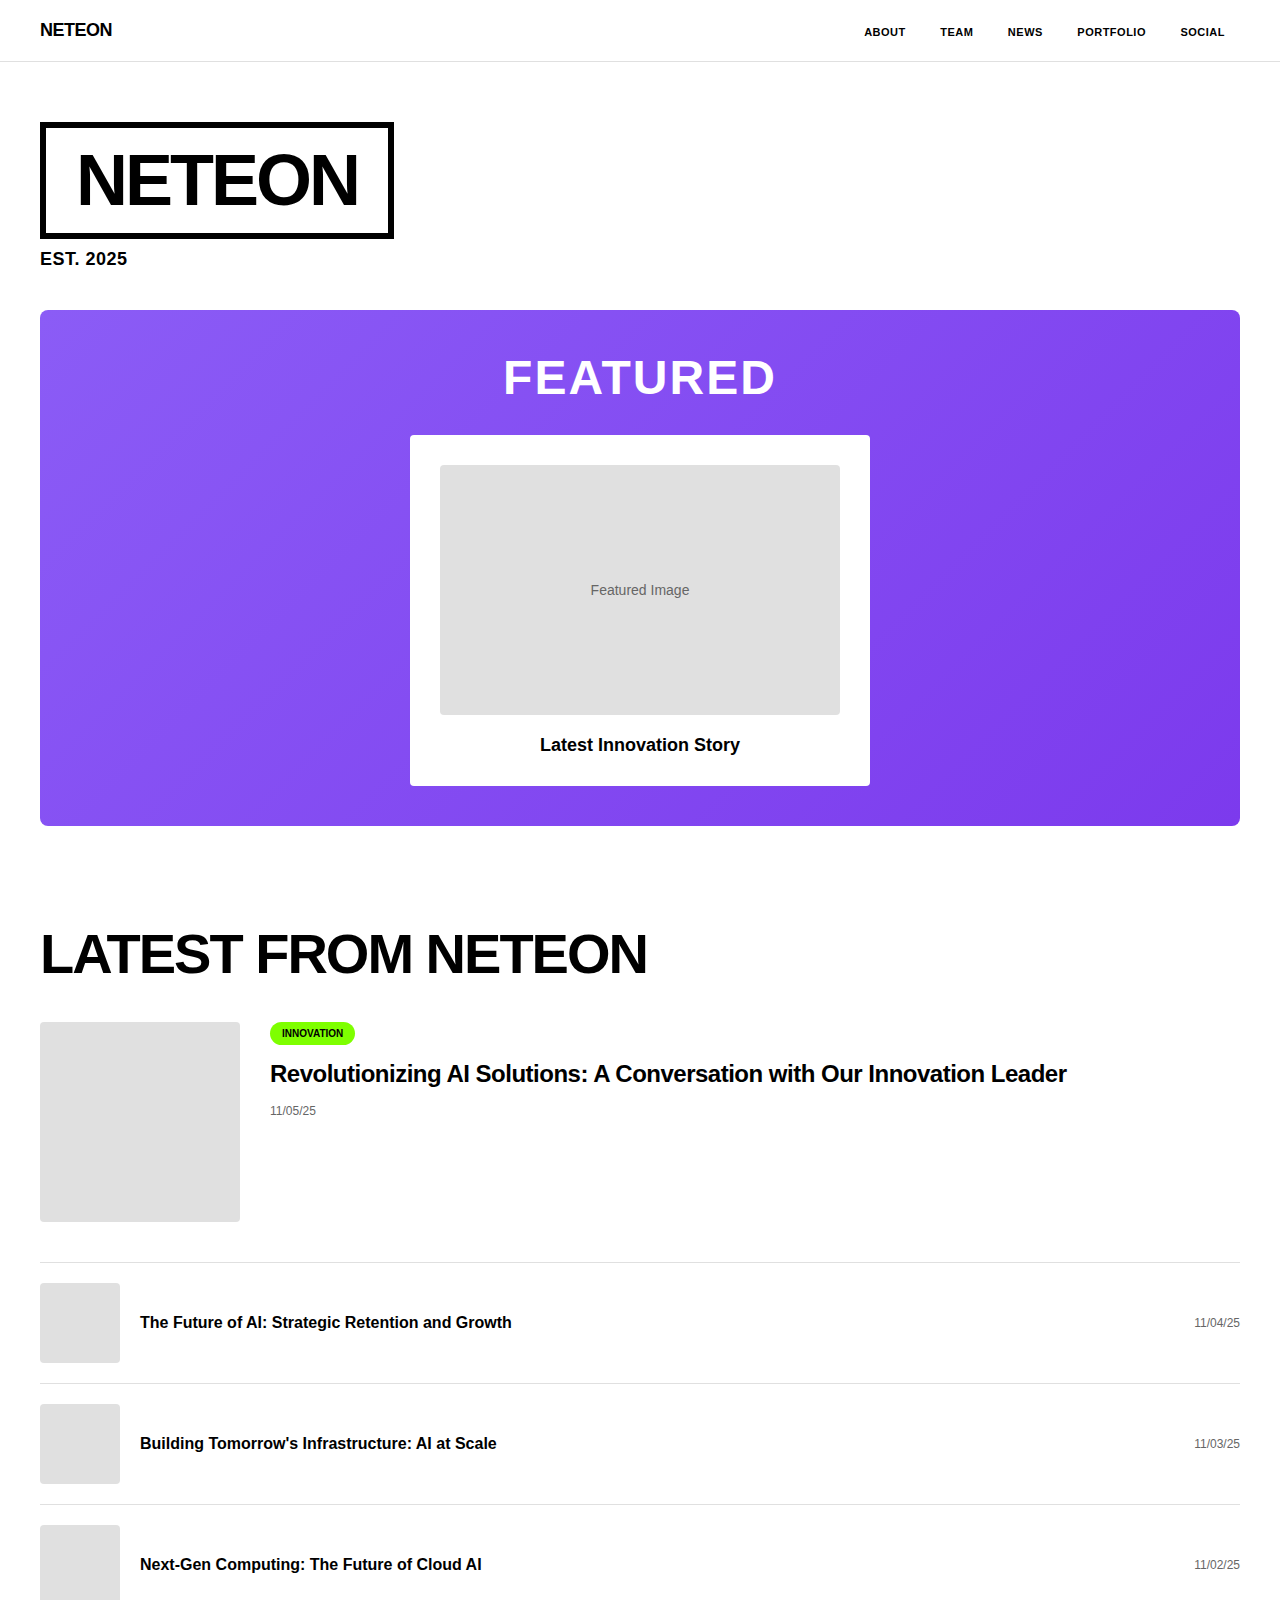
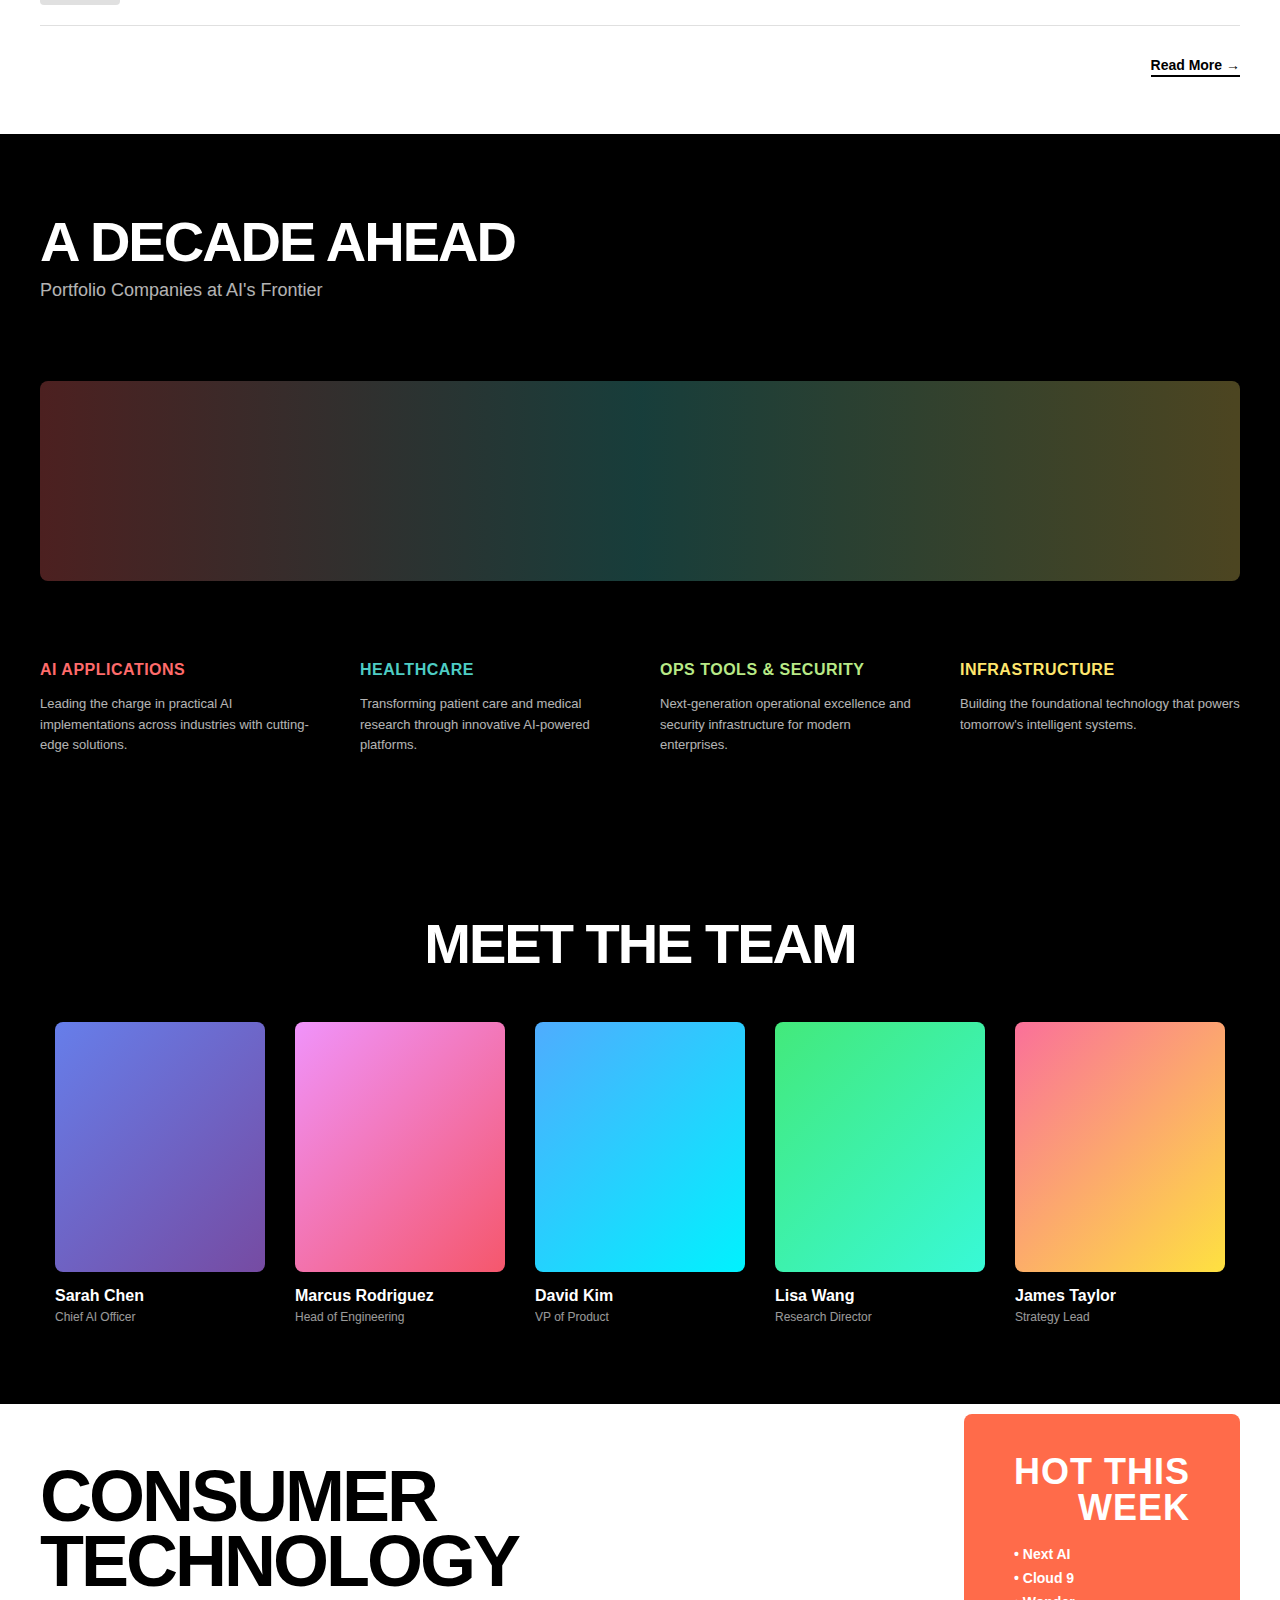
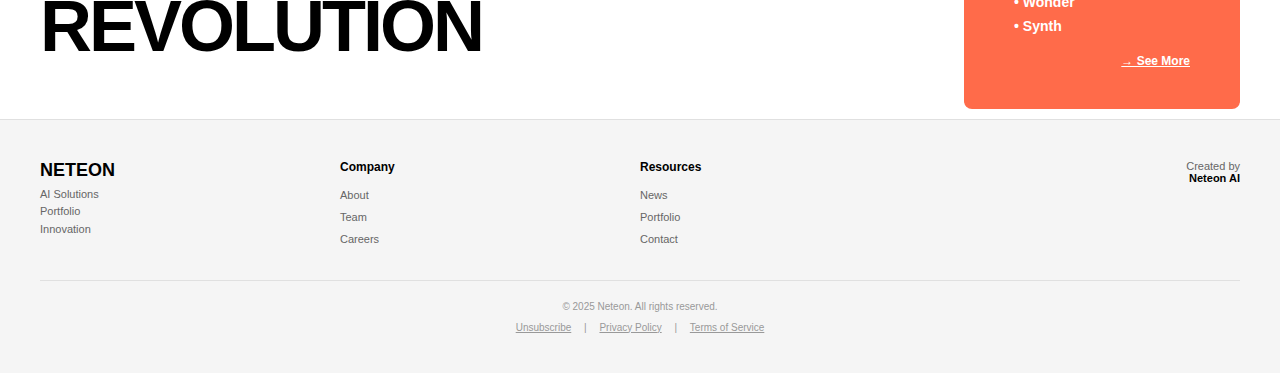
<file: neteon_newsletter_mailchimp_2025-11-05.html>
<!DOCTYPE html>
<html lang="en">
<head>
    <meta charset="UTF-8">
    <meta name="viewport" content="width=device-width, initial-scale=1.0">
    <meta http-equiv="X-UA-Compatible" content="IE=edge">
    <title>Neteon Newsletter</title>
    <style type="text/css">
        /* Reset styles */
        body, table, td, a { -webkit-text-size-adjust: 100%; -ms-text-size-adjust: 100%; }
        table, td { mso-table-lspace: 0pt; mso-table-rspace: 0pt; }
        img { -ms-interpolation-mode: bicubic; border: 0; height: auto; line-height: 100%; outline: none; text-decoration: none; }
        body { margin: 0; padding: 0; width: 100% !important; }

        /* Client-specific styles */
        .ExternalClass { width: 100%; }
        .ExternalClass, .ExternalClass p, .ExternalClass span, .ExternalClass font, .ExternalClass td, .ExternalClass div { line-height: 100%; }

        /* Typography */
        @import url('https://fonts.googleapis.com/css2?family=Inter:wght@400;700;900&display=swap');
    </style>
</head>
<body style="margin: 0; padding: 0; background-color: #f5f5f5; font-family: 'Inter', -apple-system, BlinkMacSystemFont, 'Segoe UI', Arial, sans-serif;">

    <!-- Main Container -->
    <table role="presentation" cellspacing="0" cellpadding="0" border="0" width="100%" style="margin: 0; padding: 0;">
        <tr>
            <td style="padding: 0;">

                <!-- Header Navigation -->
                <table role="presentation" cellspacing="0" cellpadding="0" border="0" width="100%" style="background-color: #ffffff; border-bottom: 1px solid #e0e0e0;">
                    <tr>
                        <td style="padding: 20px 40px;">
                            <table role="presentation" cellspacing="0" cellpadding="0" border="0" width="100%">
                                <tr>
                                    <td style="text-align: left; width: 50%;">
                                        <span style="font-size: 18px; font-weight: 900; color: #000000; letter-spacing: -0.5px;">NETEON</span>
                                    </td>
                                    <td style="text-align: right; width: 50%;">
                                        <a href="#" style="color: #000000; text-decoration: none; font-size: 11px; font-weight: 700; margin: 0 15px; letter-spacing: 0.5px;">ABOUT</a>
                                        <a href="#" style="color: #000000; text-decoration: none; font-size: 11px; font-weight: 700; margin: 0 15px; letter-spacing: 0.5px;">TEAM</a>
                                        <a href="#" style="color: #000000; text-decoration: none; font-size: 11px; font-weight: 700; margin: 0 15px; letter-spacing: 0.5px;">NEWS</a>
                                        <a href="#" style="color: #000000; text-decoration: none; font-size: 11px; font-weight: 700; margin: 0 15px; letter-spacing: 0.5px;">PORTFOLIO</a>
                                        <a href="#" style="color: #000000; text-decoration: none; font-size: 11px; font-weight: 700; margin: 0 15px; letter-spacing: 0.5px;">SOCIAL</a>
                                    </td>
                                </tr>
                            </table>
                        </td>
                    </tr>
                </table>

                <!-- Hero Section -->
                <table role="presentation" cellspacing="0" cellpadding="0" border="0" width="100%" style="background-color: #ffffff;">
                    <tr>
                        <td style="padding: 60px 40px 40px 40px;">
                            <table role="presentation" cellspacing="0" cellpadding="0" border="0" width="100%">
                                <tr>
                                    <td style="text-align: left;">
                                        <h1 style="margin: 0; padding: 0; font-size: 72px; font-weight: 900; color: #000000; line-height: 0.9; letter-spacing: -3px; border: 6px solid #000000; display: inline-block; padding: 20px 30px;">NETEON</h1>
                                        <p style="margin: 10px 0 0 0; font-size: 18px; font-weight: 700; color: #000000; letter-spacing: 0.5px;">EST. 2025</p>
                                    </td>
                                </tr>
                            </table>
                        </td>
                    </tr>
                </table>

                <!-- Featured Article Card -->
                <table role="presentation" cellspacing="0" cellpadding="0" border="0" width="100%" style="background-color: #ffffff;">
                    <tr>
                        <td style="padding: 0 40px 40px 40px;">
                            <table role="presentation" cellspacing="0" cellpadding="0" border="0" width="100%" style="background: linear-gradient(135deg, #8B5CF6 0%, #7C3AED 100%); border-radius: 8px; overflow: hidden;">
                                <tr>
                                    <td style="padding: 40px; text-align: center;">
                                        <h2 style="margin: 0 0 30px 0; font-size: 48px; font-weight: 900; color: #ffffff; letter-spacing: 2px;">FEATURED</h2>
                                        <div style="background-color: #ffffff; border-radius: 4px; padding: 30px; max-width: 400px; margin: 0 auto;">
                                            <div style="background-color: #e0e0e0; height: 250px; border-radius: 4px; margin-bottom: 20px; display: flex; align-items: center; justify-content: center;">
                                                <span style="color: #666666; font-size: 14px;">Featured Image</span>
                                            </div>
                                            <h3 style="margin: 0; font-size: 18px; font-weight: 700; color: #000000;">Latest Innovation Story</h3>
                                        </div>
                                    </td>
                                </tr>
                            </table>
                        </td>
                    </tr>
                </table>

                <!-- Latest News Section -->
                <table role="presentation" cellspacing="0" cellpadding="0" border="0" width="100%" style="background-color: #ffffff;">
                    <tr>
                        <td style="padding: 60px 40px;">
                            <h2 style="margin: 0 0 40px 0; font-size: 56px; font-weight: 900; color: #000000; letter-spacing: -2px; line-height: 1;">LATEST FROM NETEON</h2>

                            <!-- Featured Article -->
                            <table role="presentation" cellspacing="0" cellpadding="0" border="0" width="100%" style="margin-bottom: 40px;">
                                <tr>
                                    <td style="vertical-align: top; width: 200px; padding-right: 30px;">
                                        <div style="background-color: #e0e0e0; width: 200px; height: 200px; border-radius: 4px;"></div>
                                    </td>
                                    <td style="vertical-align: top;">
                                        <div style="background-color: #7EFF00; display: inline-block; padding: 6px 12px; border-radius: 20px; font-size: 10px; font-weight: 700; color: #000000; margin-bottom: 15px;">INNOVATION</div>
                                        <h3 style="margin: 0 0 15px 0; font-size: 24px; font-weight: 900; color: #000000; line-height: 1.2; letter-spacing: -0.5px;">Revolutionizing AI Solutions: A Conversation with Our Innovation Leader</h3>
                                        <p style="margin: 0; font-size: 12px; color: #666666;">11/05/25</p>
                                    </td>
                                </tr>
                            </table>

                            <!-- Article List -->
                            <table role="presentation" cellspacing="0" cellpadding="0" border="0" width="100%" style="border-top: 1px solid #e0e0e0;">
                                <tr>
                                    <td style="padding: 20px 0; border-bottom: 1px solid #e0e0e0;">
                                        <table role="presentation" cellspacing="0" cellpadding="0" border="0" width="100%">
                                            <tr>
                                                <td style="vertical-align: middle; width: 80px; padding-right: 20px;">
                                                    <div style="background-color: #e0e0e0; width: 80px; height: 80px; border-radius: 4px;"></div>
                                                </td>
                                                <td style="vertical-align: middle; width: 70%;">
                                                    <p style="margin: 0; font-size: 16px; font-weight: 700; color: #000000; line-height: 1.4;">The Future of AI: Strategic Retention and Growth</p>
                                                </td>
                                                <td style="vertical-align: middle; text-align: right;">
                                                    <p style="margin: 0; font-size: 12px; color: #666666;">11/04/25</p>
                                                </td>
                                            </tr>
                                        </table>
                                    </td>
                                </tr>
                                <tr>
                                    <td style="padding: 20px 0; border-bottom: 1px solid #e0e0e0;">
                                        <table role="presentation" cellspacing="0" cellpadding="0" border="0" width="100%">
                                            <tr>
                                                <td style="vertical-align: middle; width: 80px; padding-right: 20px;">
                                                    <div style="background-color: #e0e0e0; width: 80px; height: 80px; border-radius: 4px;"></div>
                                                </td>
                                                <td style="vertical-align: middle; width: 70%;">
                                                    <p style="margin: 0; font-size: 16px; font-weight: 700; color: #000000; line-height: 1.4;">Building Tomorrow's Infrastructure: AI at Scale</p>
                                                </td>
                                                <td style="vertical-align: middle; text-align: right;">
                                                    <p style="margin: 0; font-size: 12px; color: #666666;">11/03/25</p>
                                                </td>
                                            </tr>
                                        </table>
                                    </td>
                                </tr>
                                <tr>
                                    <td style="padding: 20px 0; border-bottom: 1px solid #e0e0e0;">
                                        <table role="presentation" cellspacing="0" cellpadding="0" border="0" width="100%">
                                            <tr>
                                                <td style="vertical-align: middle; width: 80px; padding-right: 20px;">
                                                    <div style="background-color: #e0e0e0; width: 80px; height: 80px; border-radius: 4px;"></div>
                                                </td>
                                                <td style="vertical-align: middle; width: 70%;">
                                                    <p style="margin: 0; font-size: 16px; font-weight: 700; color: #000000; line-height: 1.4;">Next-Gen Computing: The Future of Cloud AI</p>
                                                </td>
                                                <td style="vertical-align: middle; text-align: right;">
                                                    <p style="margin: 0; font-size: 12px; color: #666666;">11/02/25</p>
                                                </td>
                                            </tr>
                                        </table>
                                    </td>
                                </tr>
                            </table>

                            <div style="text-align: right; margin-top: 30px;">
                                <a href="#" style="color: #000000; text-decoration: none; font-size: 14px; font-weight: 700; border-bottom: 2px solid #000000; padding-bottom: 2px;">Read More →</a>
                            </div>
                        </td>
                    </tr>
                </table>

                <!-- Portfolio Section (Dark) -->
                <table role="presentation" cellspacing="0" cellpadding="0" border="0" width="100%" style="background-color: #000000;">
                    <tr>
                        <td style="padding: 80px 40px;">
                            <h2 style="margin: 0 0 10px 0; font-size: 56px; font-weight: 900; color: #ffffff; letter-spacing: -2px; line-height: 1;">A DECADE AHEAD</h2>
                            <p style="margin: 0 0 50px 0; font-size: 18px; color: #ffffff; opacity: 0.7;">Portfolio Companies at AI's Frontier</p>

                            <!-- Portfolio Visualization -->
                            <table role="presentation" cellspacing="0" cellpadding="0" border="0" width="100%" style="margin-bottom: 50px;">
                                <tr>
                                    <td style="padding: 30px 0;">
                                        <!-- Dot Matrix Placeholder -->
                                        <div style="background: linear-gradient(90deg, #FF6B6B 0%, #4ECDC4 50%, #FFE66D 100%); height: 200px; border-radius: 8px; opacity: 0.3;"></div>
                                    </td>
                                </tr>
                            </table>

                            <!-- Categories -->
                            <table role="presentation" cellspacing="0" cellpadding="0" border="0" width="100%">
                                <tr>
                                    <td style="vertical-align: top; width: 25%; padding: 0 20px 0 0;">
                                        <h3 style="margin: 0 0 15px 0; font-size: 16px; font-weight: 900; color: #FF6B6B; letter-spacing: 0.5px;">AI APPLICATIONS</h3>
                                        <p style="margin: 0; font-size: 13px; color: #ffffff; opacity: 0.7; line-height: 1.6;">Leading the charge in practical AI implementations across industries with cutting-edge solutions.</p>
                                    </td>
                                    <td style="vertical-align: top; width: 25%; padding: 0 20px;">
                                        <h3 style="margin: 0 0 15px 0; font-size: 16px; font-weight: 900; color: #4ECDC4; letter-spacing: 0.5px;">HEALTHCARE</h3>
                                        <p style="margin: 0; font-size: 13px; color: #ffffff; opacity: 0.7; line-height: 1.6;">Transforming patient care and medical research through innovative AI-powered platforms.</p>
                                    </td>
                                    <td style="vertical-align: top; width: 25%; padding: 0 20px;">
                                        <h3 style="margin: 0 0 15px 0; font-size: 16px; font-weight: 900; color: #B8E986; letter-spacing: 0.5px;">OPS TOOLS & SECURITY</h3>
                                        <p style="margin: 0; font-size: 13px; color: #ffffff; opacity: 0.7; line-height: 1.6;">Next-generation operational excellence and security infrastructure for modern enterprises.</p>
                                    </td>
                                    <td style="vertical-align: top; width: 25%; padding: 0 0 0 20px;">
                                        <h3 style="margin: 0 0 15px 0; font-size: 16px; font-weight: 900; color: #FFE66D; letter-spacing: 0.5px;">INFRASTRUCTURE</h3>
                                        <p style="margin: 0; font-size: 13px; color: #ffffff; opacity: 0.7; line-height: 1.6;">Building the foundational technology that powers tomorrow's intelligent systems.</p>
                                    </td>
                                </tr>
                            </table>
                        </td>
                    </tr>
                </table>

                <!-- Team Section -->
                <table role="presentation" cellspacing="0" cellpadding="0" border="0" width="100%" style="background-color: #000000;">
                    <tr>
                        <td style="padding: 80px 40px;">
                            <h2 style="margin: 0 0 50px 0; font-size: 56px; font-weight: 900; color: #ffffff; letter-spacing: -2px; line-height: 1; text-align: center;">MEET THE TEAM</h2>

                            <!-- Team Grid -->
                            <table role="presentation" cellspacing="0" cellpadding="0" border="0" width="100%">
                                <tr>
                                    <td style="vertical-align: top; width: 20%; padding: 0 15px;">
                                        <div style="background: linear-gradient(135deg, #667eea 0%, #764ba2 100%); height: 250px; border-radius: 8px; margin-bottom: 15px;"></div>
                                        <p style="margin: 0 0 5px 0; font-size: 16px; font-weight: 900; color: #ffffff;">Sarah Chen</p>
                                        <p style="margin: 0; font-size: 12px; color: #ffffff; opacity: 0.6;">Chief AI Officer</p>
                                    </td>
                                    <td style="vertical-align: top; width: 20%; padding: 0 15px;">
                                        <div style="background: linear-gradient(135deg, #f093fb 0%, #f5576c 100%); height: 250px; border-radius: 8px; margin-bottom: 15px;"></div>
                                        <p style="margin: 0 0 5px 0; font-size: 16px; font-weight: 900; color: #ffffff;">Marcus Rodriguez</p>
                                        <p style="margin: 0; font-size: 12px; color: #ffffff; opacity: 0.6;">Head of Engineering</p>
                                    </td>
                                    <td style="vertical-align: top; width: 20%; padding: 0 15px;">
                                        <div style="background: linear-gradient(135deg, #4facfe 0%, #00f2fe 100%); height: 250px; border-radius: 8px; margin-bottom: 15px;"></div>
                                        <p style="margin: 0 0 5px 0; font-size: 16px; font-weight: 900; color: #ffffff;">David Kim</p>
                                        <p style="margin: 0; font-size: 12px; color: #ffffff; opacity: 0.6;">VP of Product</p>
                                    </td>
                                    <td style="vertical-align: top; width: 20%; padding: 0 15px;">
                                        <div style="background: linear-gradient(135deg, #43e97b 0%, #38f9d7 100%); height: 250px; border-radius: 8px; margin-bottom: 15px;"></div>
                                        <p style="margin: 0 0 5px 0; font-size: 16px; font-weight: 900; color: #ffffff;">Lisa Wang</p>
                                        <p style="margin: 0; font-size: 12px; color: #ffffff; opacity: 0.6;">Research Director</p>
                                    </td>
                                    <td style="vertical-align: top; width: 20%; padding: 0 15px;">
                                        <div style="background: linear-gradient(135deg, #fa709a 0%, #fee140 100%); height: 250px; border-radius: 8px; margin-bottom: 15px;"></div>
                                        <p style="margin: 0 0 5px 0; font-size: 16px; font-weight: 900; color: #ffffff;">James Taylor</p>
                                        <p style="margin: 0; font-size: 12px; color: #ffffff; opacity: 0.6;">Strategy Lead</p>
                                    </td>
                                </tr>
                            </table>
                        </td>
                    </tr>
                </table>

                <!-- Hot This Section -->
                <table role="presentation" cellspacing="0" cellpadding="0" border="0" width="100%" style="background-color: #ffffff;">
                    <tr>
                        <td style="padding: 0 40px;">
                            <table role="presentation" cellspacing="0" cellpadding="0" border="0" width="100%">
                                <tr>
                                    <td style="vertical-align: middle; width: 60%; padding: 60px 0;">
                                        <h2 style="margin: 0; font-size: 72px; font-weight: 900; color: #000000; letter-spacing: -3px; line-height: 0.9;">CONSUMER<br>TECHNOLOGY<br>REVOLUTION</h2>
                                    </td>
                                    <td style="vertical-align: middle; width: 40%; text-align: right;">
                                        <div style="background-color: #FF6B4A; display: inline-block; padding: 40px 50px; border-radius: 8px;">
                                            <h3 style="margin: 0 0 20px 0; font-size: 36px; font-weight: 900; color: #ffffff; letter-spacing: 1px; line-height: 1;">HOT THIS<br>WEEK</h3>
                                            <ul style="margin: 0; padding: 0; list-style: none; text-align: left;">
                                                <li style="margin-bottom: 8px; font-size: 14px; color: #ffffff; font-weight: 700;">• Next AI</li>
                                                <li style="margin-bottom: 8px; font-size: 14px; color: #ffffff; font-weight: 700;">• Cloud 9</li>
                                                <li style="margin-bottom: 8px; font-size: 14px; color: #ffffff; font-weight: 700;">• Wonder</li>
                                                <li style="margin-bottom: 0; font-size: 14px; color: #ffffff; font-weight: 700;">• Synth</li>
                                            </ul>
                                            <a href="#" style="display: inline-block; margin-top: 20px; color: #ffffff; text-decoration: underline; font-size: 12px; font-weight: 700;">→ See More</a>
                                        </div>
                                    </td>
                                </tr>
                            </table>
                        </td>
                    </tr>
                </table>

                <!-- Footer -->
                <table role="presentation" cellspacing="0" cellpadding="0" border="0" width="100%" style="background-color: #f5f5f5; border-top: 1px solid #e0e0e0;">
                    <tr>
                        <td style="padding: 40px;">
                            <table role="presentation" cellspacing="0" cellpadding="0" border="0" width="100%">
                                <tr>
                                    <td style="vertical-align: top; width: 25%;">
                                        <p style="margin: 0 0 5px 0; font-size: 18px; font-weight: 900; color: #000000;">NETEON</p>
                                        <p style="margin: 0; font-size: 11px; color: #666666; line-height: 1.6;">AI Solutions<br>Portfolio<br>Innovation</p>
                                    </td>
                                    <td style="vertical-align: top; width: 25%;">
                                        <p style="margin: 0 0 10px 0; font-size: 12px; font-weight: 900; color: #000000;">Company</p>
                                        <p style="margin: 0; font-size: 11px; color: #666666; line-height: 2;">
                                            <a href="#" style="color: #666666; text-decoration: none;">About</a><br>
                                            <a href="#" style="color: #666666; text-decoration: none;">Team</a><br>
                                            <a href="#" style="color: #666666; text-decoration: none;">Careers</a>
                                        </p>
                                    </td>
                                    <td style="vertical-align: top; width: 25%;">
                                        <p style="margin: 0 0 10px 0; font-size: 12px; font-weight: 900; color: #000000;">Resources</p>
                                        <p style="margin: 0; font-size: 11px; color: #666666; line-height: 2;">
                                            <a href="#" style="color: #666666; text-decoration: none;">News</a><br>
                                            <a href="#" style="color: #666666; text-decoration: none;">Portfolio</a><br>
                                            <a href="#" style="color: #666666; text-decoration: none;">Contact</a>
                                        </p>
                                    </td>
                                    <td style="vertical-align: top; width: 25%; text-align: right;">
                                        <p style="margin: 0; font-size: 11px; color: #666666;">Created by<br><a href="https://neteon.ai/" style="color: #000000; text-decoration: none; font-weight: 700;">Neteon AI</a></p>
                                    </td>
                                </tr>
                            </table>

                            <table role="presentation" cellspacing="0" cellpadding="0" border="0" width="100%" style="margin-top: 30px; padding-top: 20px; border-top: 1px solid #e0e0e0;">
                                <tr>
                                    <td style="text-align: center;">
                                        <p style="margin: 0; font-size: 10px; color: #999999;">© 2025 Neteon. All rights reserved.</p>
                                        <p style="margin: 10px 0 0 0; font-size: 10px; color: #999999;">
                                            <a href="#" style="color: #999999; text-decoration: underline; margin: 0 10px;">Unsubscribe</a> |
                                            <a href="#" style="color: #999999; text-decoration: underline; margin: 0 10px;">Privacy Policy</a> |
                                            <a href="#" style="color: #999999; text-decoration: underline; margin: 0 10px;">Terms of Service</a>
                                        </p>
                                    </td>
                                </tr>
                            </table>
                        </td>
                    </tr>
                </table>

            </td>
        </tr>
    </table>

</body>
</html>
</file>
